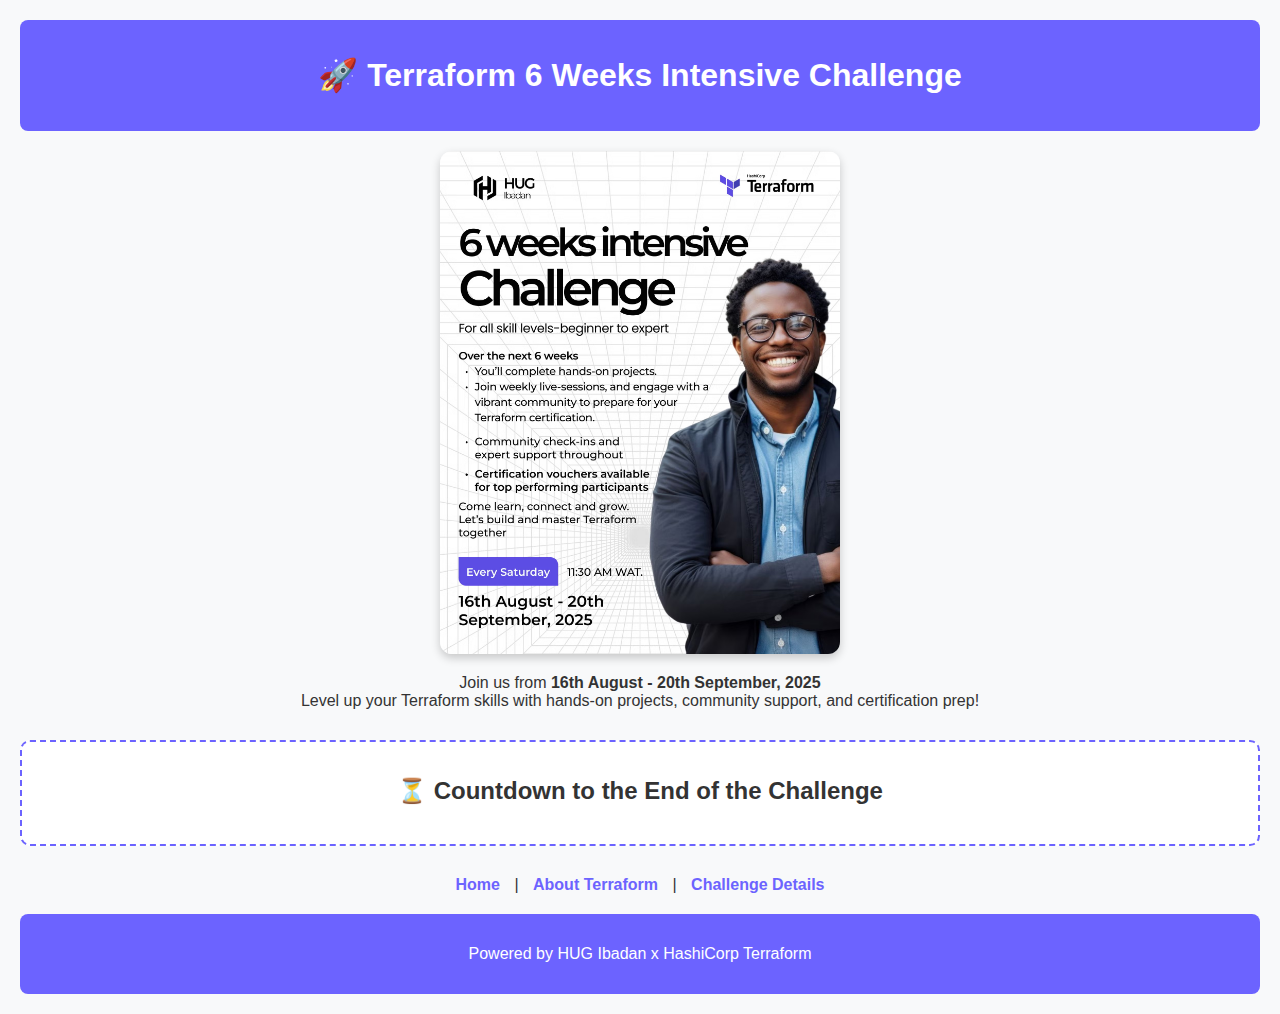
<file: site/index.html>
<!DOCTYPE html>
<html lang="en">
<head>
  <meta charset="UTF-8">
  <title>Terraform Challenge - HUG Ibadan</title>
  <link rel="stylesheet" href="style.css">
</head>
<body>
  <header>
    <h1>🚀 Terraform 6 Weeks Intensive Challenge</h1>
  </header>

  <section class="hero">
    <img src="images/flyer.avif" alt="Terraform Challenge Flyer">
    <p>Join us from <b>16th August - 20th September, 2025</b><br>
    Level up your Terraform skills with hands-on projects, community support, and certification prep!</p>
  </section>

  <!-- Countdown Section -->
  <section class="countdown">
    <h2>⏳ Countdown to the End of the Challenge</h2>
    <p id="timer"></p>
  </section>

  <nav>
    <a href="index.html">Home</a> |
    <a href="about.html">About Terraform</a> |
    <a href="challenge.html">Challenge Details</a>
  </nav>

  <footer>
    <p>Powered by HUG Ibadan x HashiCorp Terraform</p>
  </footer>

  <script>
    const endDate = new Date("September 20, 2025 23:59:59").getTime();
    const timer = setInterval(function() {
      const now = new Date().getTime();
      const distance = endDate - now;

      const days = Math.floor(distance / (1000 * 60 * 60 * 24));
      const hours = Math.floor((distance % (1000 * 60 * 60 * 24)) / (1000 * 60 * 60));
      const minutes = Math.floor((distance % (1000 * 60 * 60)) / (1000 * 60));
      const seconds = Math.floor((distance % (1000 * 60)) / 1000);

      document.getElementById("timer").innerHTML =
        days + "d " + hours + "h " + minutes + "m " + seconds + "s ";

      if (distance < 0) {
        clearInterval(timer);
        document.getElementById("timer").innerHTML = "🎉 The challenge has ended!";
      }
    }, 1000);
  </script>
</body>
</html>
</file>
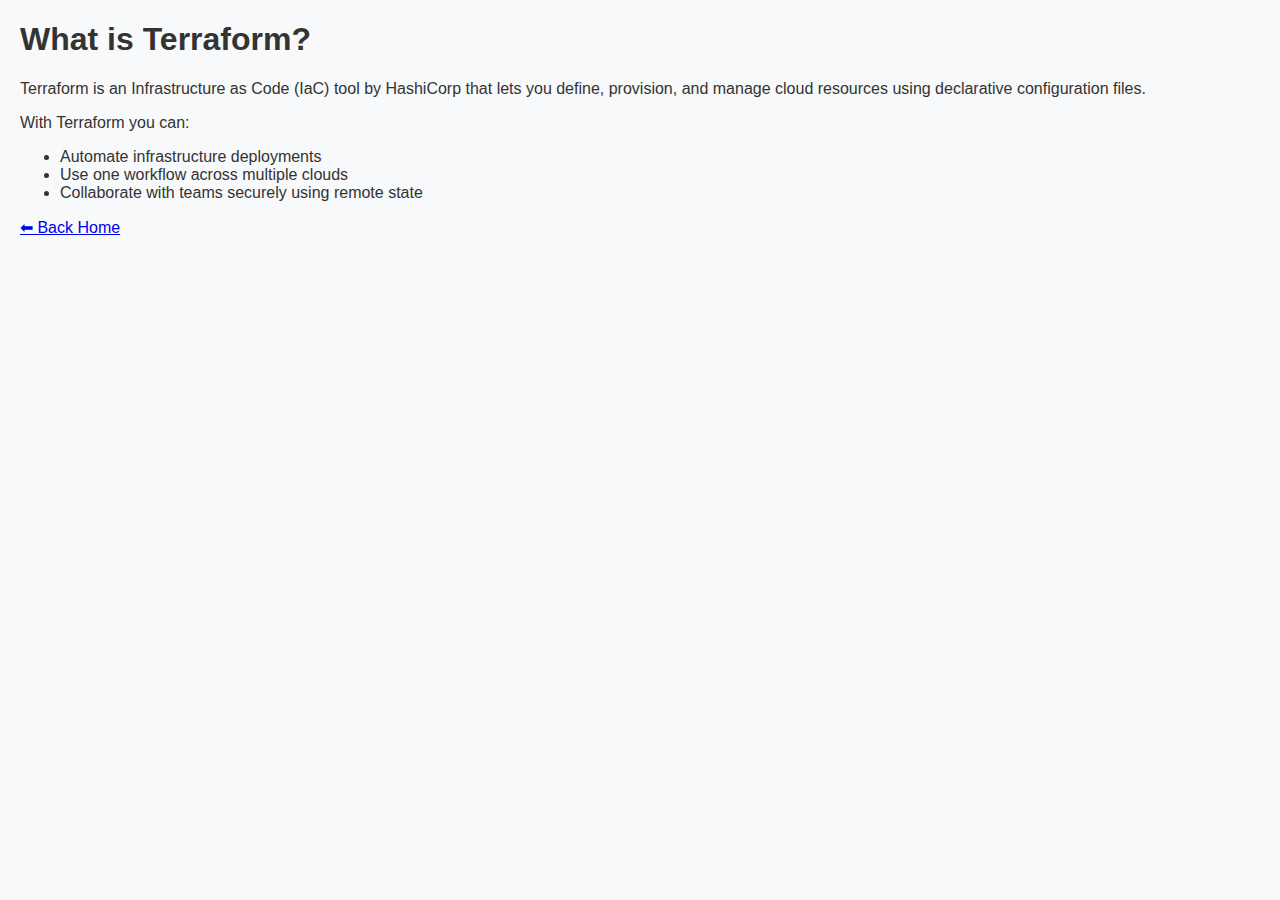
<file: site/about.html>
<!DOCTYPE html>
<html lang="en">
<head>
  <meta charset="UTF-8">
  <title>About Terraform</title>
  <link rel="stylesheet" href="style.css">
</head>
<body>
  <h1>What is Terraform?</h1>
  <p>Terraform is an Infrastructure as Code (IaC) tool by HashiCorp that lets you define, provision,
     and manage cloud resources using declarative configuration files.</p>

  <p>With Terraform you can:</p>
  <ul>
    <li>Automate infrastructure deployments</li>
    <li>Use one workflow across multiple clouds</li>
    <li>Collaborate with teams securely using remote state</li>
  </ul>

  <a href="index.html">⬅ Back Home</a>
</body>
</html>
</file>
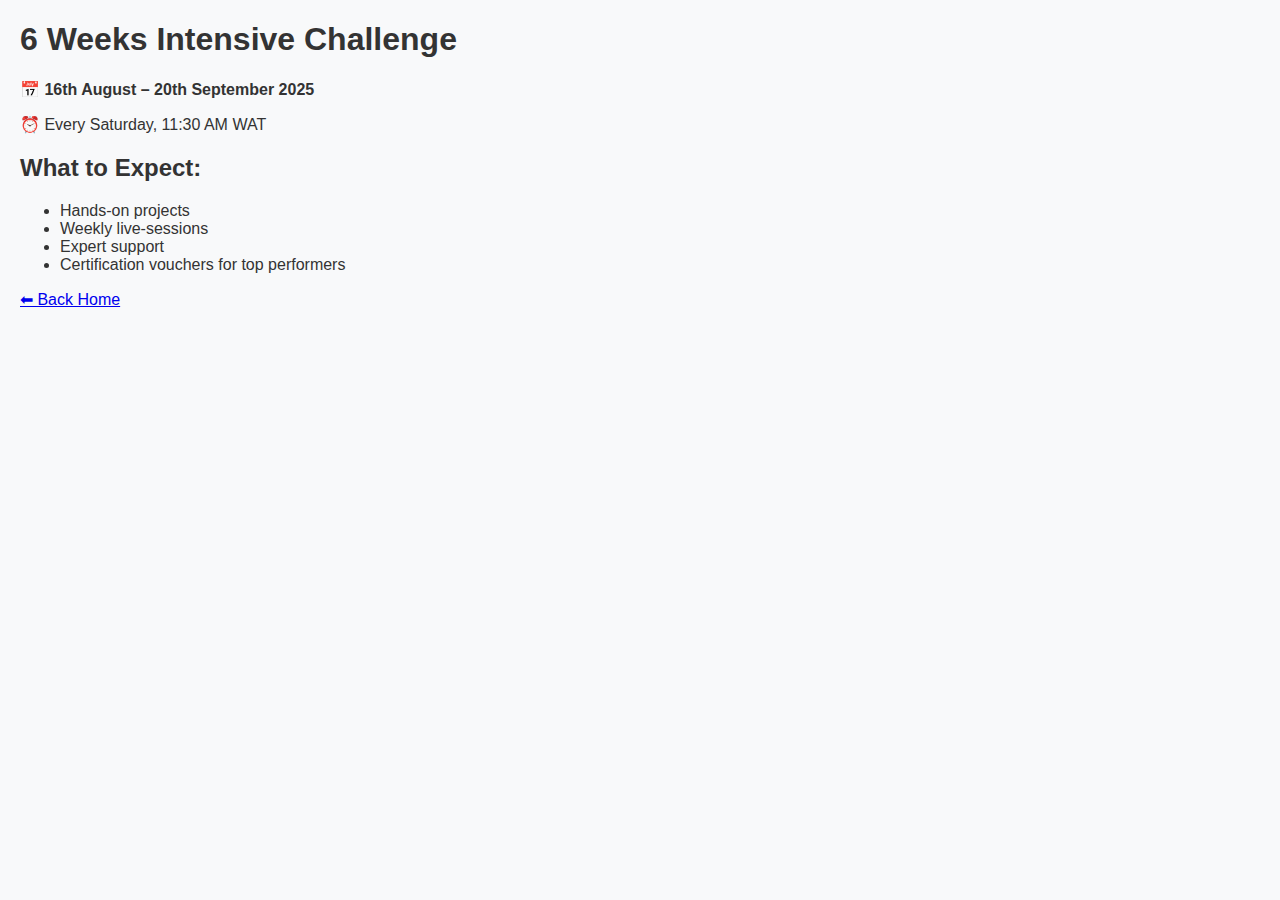
<file: site/challenge.html>
<!DOCTYPE html>
<html lang="en">
<head>
  <meta charset="UTF-8">
  <title>Terraform Challenge Info</title>
  <link rel="stylesheet" href="style.css">
</head>
<body>
  <h1>6 Weeks Intensive Challenge</h1>
  <p>📅 <b>16th August – 20th September 2025</b></p>
  <p>⏰ Every Saturday, 11:30 AM WAT</p>

  <h2>What to Expect:</h2>
  <ul>
    <li>Hands-on projects</li>
    <li>Weekly live-sessions</li>
    <li>Expert support</li>
    <li>Certification vouchers for top performers</li>
  </ul>

  <a href="index.html">⬅ Back Home</a>
</body>
</html>
</file>
<file: site/style.css>
body {
  font-family: Arial, sans-serif;
  margin: 20px;
  background: #f8f9fa;
  color: #333;
}

header, footer {
  text-align: center;
  background: #6c63ff;
  color: white;
  padding: 15px;
  border-radius: 8px;
}

.hero {
  text-align: center;
  margin: 20px;
}

.hero img {
  max-width: 400px;
  border-radius: 12px;
  box-shadow: 0 4px 10px rgba(0,0,0,0.2);
}

nav {
  text-align: center;
  margin: 20px 0;
}

nav a {
  margin: 0 10px;
  text-decoration: none;
  color: #6c63ff;
  font-weight: bold;
}

.countdown {
  text-align: center;
  margin: 30px 0;
  padding: 15px;
  background: #fff;
  border: 2px dashed #6c63ff;
  border-radius: 10px;
}

#timer {
  font-size: 1.5rem;
  font-weight: bold;
  color: #ff4081;
}
</file>
